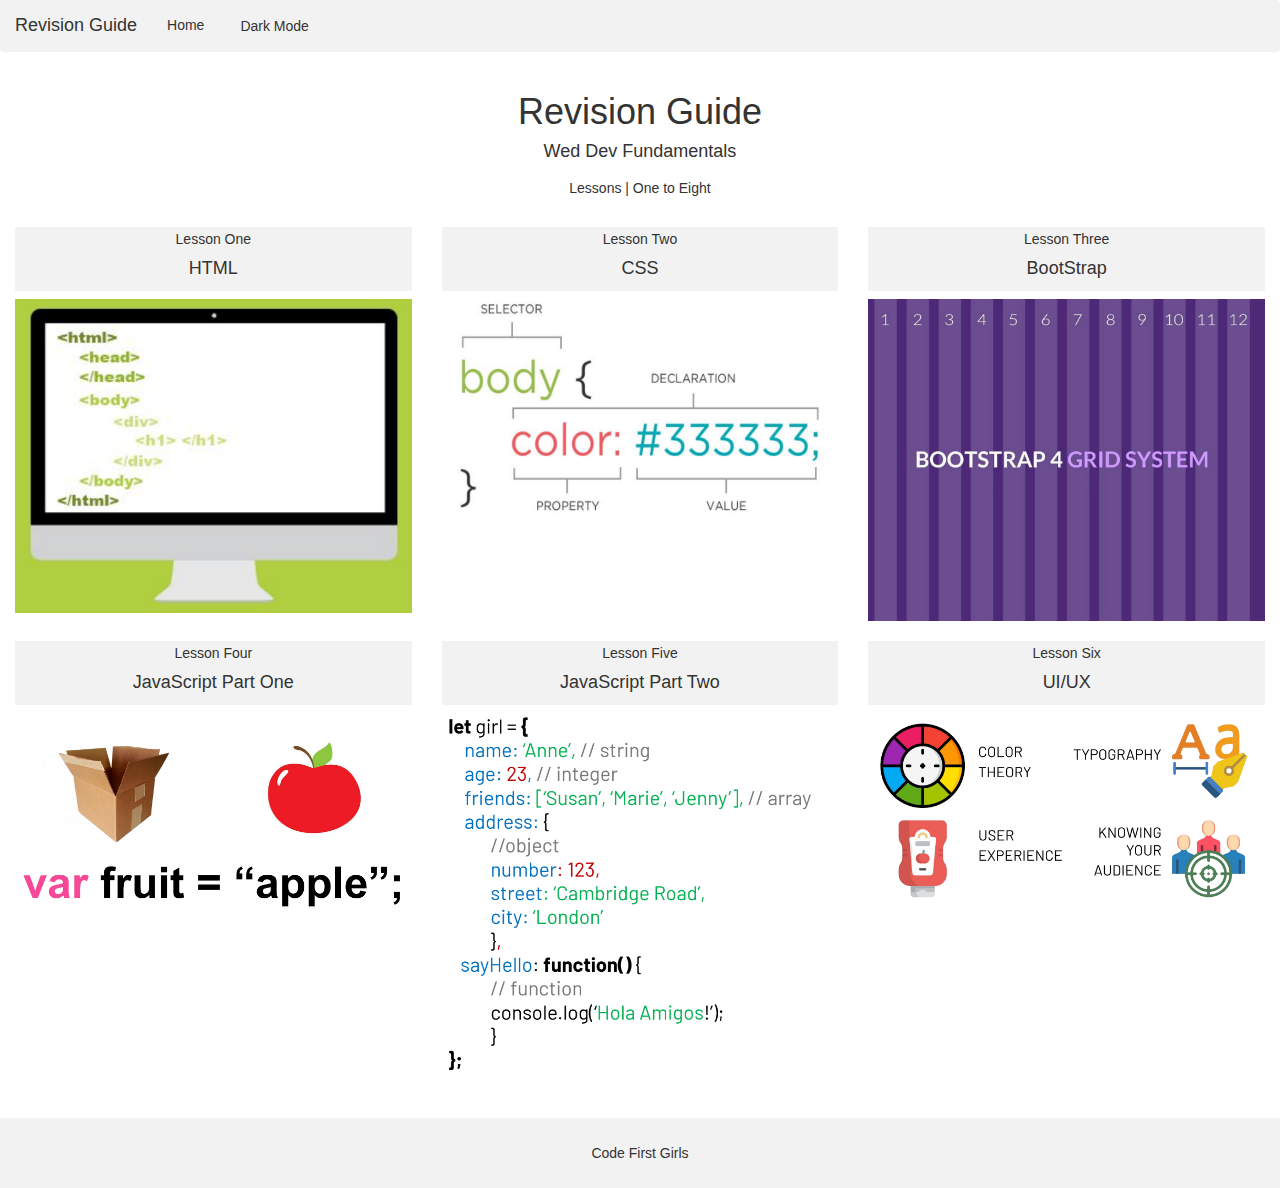
<file: index.html>
<!DOCTYPE html>
<html lang="en">

<head>
    <title>Bootstrap Example</title>
    <meta charset="utf-8">
    <meta name="viewport" content="width=device-width, initial-scale=1">
    <link rel="stylesheet" href="./style.css">
    <link rel="stylesheet" href="https://maxcdn.bootstrapcdn.com/bootstrap/3.4.1/css/bootstrap.min.css">
    <script src="https://ajax.googleapis.com/ajax/libs/jquery/3.7.1/jquery.min.js"></script>
    <script src="https://maxcdn.bootstrapcdn.com/bootstrap/3.4.1/js/bootstrap.min.js"></script>





    </style>
</head>

<body class="light-mode">

    <nav class="navbar navbar-inverse">
        <div class="container-fluid">
            <div class="navbar-header">
                <button type="button" class="navbar-toggle" data-toggle="collapse" data-target="#myNavbar">
                    <span class="icon-bar"></span>
                    <span class="icon-bar"></span>
                    <span class="icon-bar"></span>
                </button>
                <a class="navbar-brand" href="#">Revision Guide</a>
            </div>
            <div class="collapse navbar-collapse" id="myNavbar">
                <div class="nav navbar-nav">
                    <li class="active"><a class="link" href="#">Home</a></li>
                    <li class="active"> <a class="link"> <button id="mode-toggle-btn">Dark Mode</button></a></li>

                    </ul>

                </div>
            </div>
    </nav>


    <div class="container text-center">
        <h1>Revision Guide</h1>
        <h4>Wed Dev Fundamentals</h4>
    </div>


    <div class="container-fluid bg-4 text-center">
        <h5>Lessons | One to Eight</h5><br>

        <div class="row">
            <div class="col-sm-4">
                <div class="section-background">
                    <a href="./LessonOne.html">
                        <p>Lesson One</p>
                    </a>
                    <h4>HTML</h4>
                </div>
                <img src="./HTML.png" class="img-responsive" style="width:100%" alt="Image">
            </div>
            <div class="col-sm-4">
                <div class="section-background">
                    <a href="./LessonTwo.html">
                        <p>Lesson Two</p>
                    </a>
                    <h4>CSS</h4>
                </div>
                <img src="./CSS.png" class="img-responsive" style="width:100%" alt="Image">
            </div>
            <div class="col-sm-4">
                <div class="section-background">
                    <a href="./LessonThree.html">
                        <p>Lesson Three</p>
                    </a>
                    <h4>BootStrap</h4>
                </div>
                <img src="./Bootstrap.png" class="img-responsive" style="width:100%" alt="Image">
            </div>

        </div>
    </div><br>

    <div class="container-fluid bg-4 text-center">
        <div class="row">
            <div class="col-sm-4">
                <div class="section-background">
                    <a href="./LessonFour.html">
                        <p>Lesson Four</p>
                    </a>
                    <h4>JavaScript Part One</h4>
                </div>
                <img src="./JS1.png" class="img-responsive" style="width:100%" alt="Image">
            </div>
            <div class="col-sm-4">
                <div class="section-background">
                    <a href="./LessonFive.html">
                        <p>Lesson Five</p>
                    </a>
                    <h4>JavaScript Part Two</h4>
                </div>
                <img src="./JS2.png" class="img-responsive" style="width:100%" alt="Image">
            </div>
            <div class="col-sm-4">
                <div class="section-background">
                    <a href="./LessonSix.html">
                        <p>Lesson Six</p>
                    </a>
                    <h4>UI/UX</h4>
                </div>
                <img src="./UIUX.png" class="img-responsive" style="width:100%" alt="Image">
            </div>

        </div>
    </div><br><br>

    <footer class="container-fluid text-center">
        <a href="https://codefirstgirls.com/">Code First Girls</a>
    </footer>
    <script src="./index.js"></script>
</body>


</html>
</file>
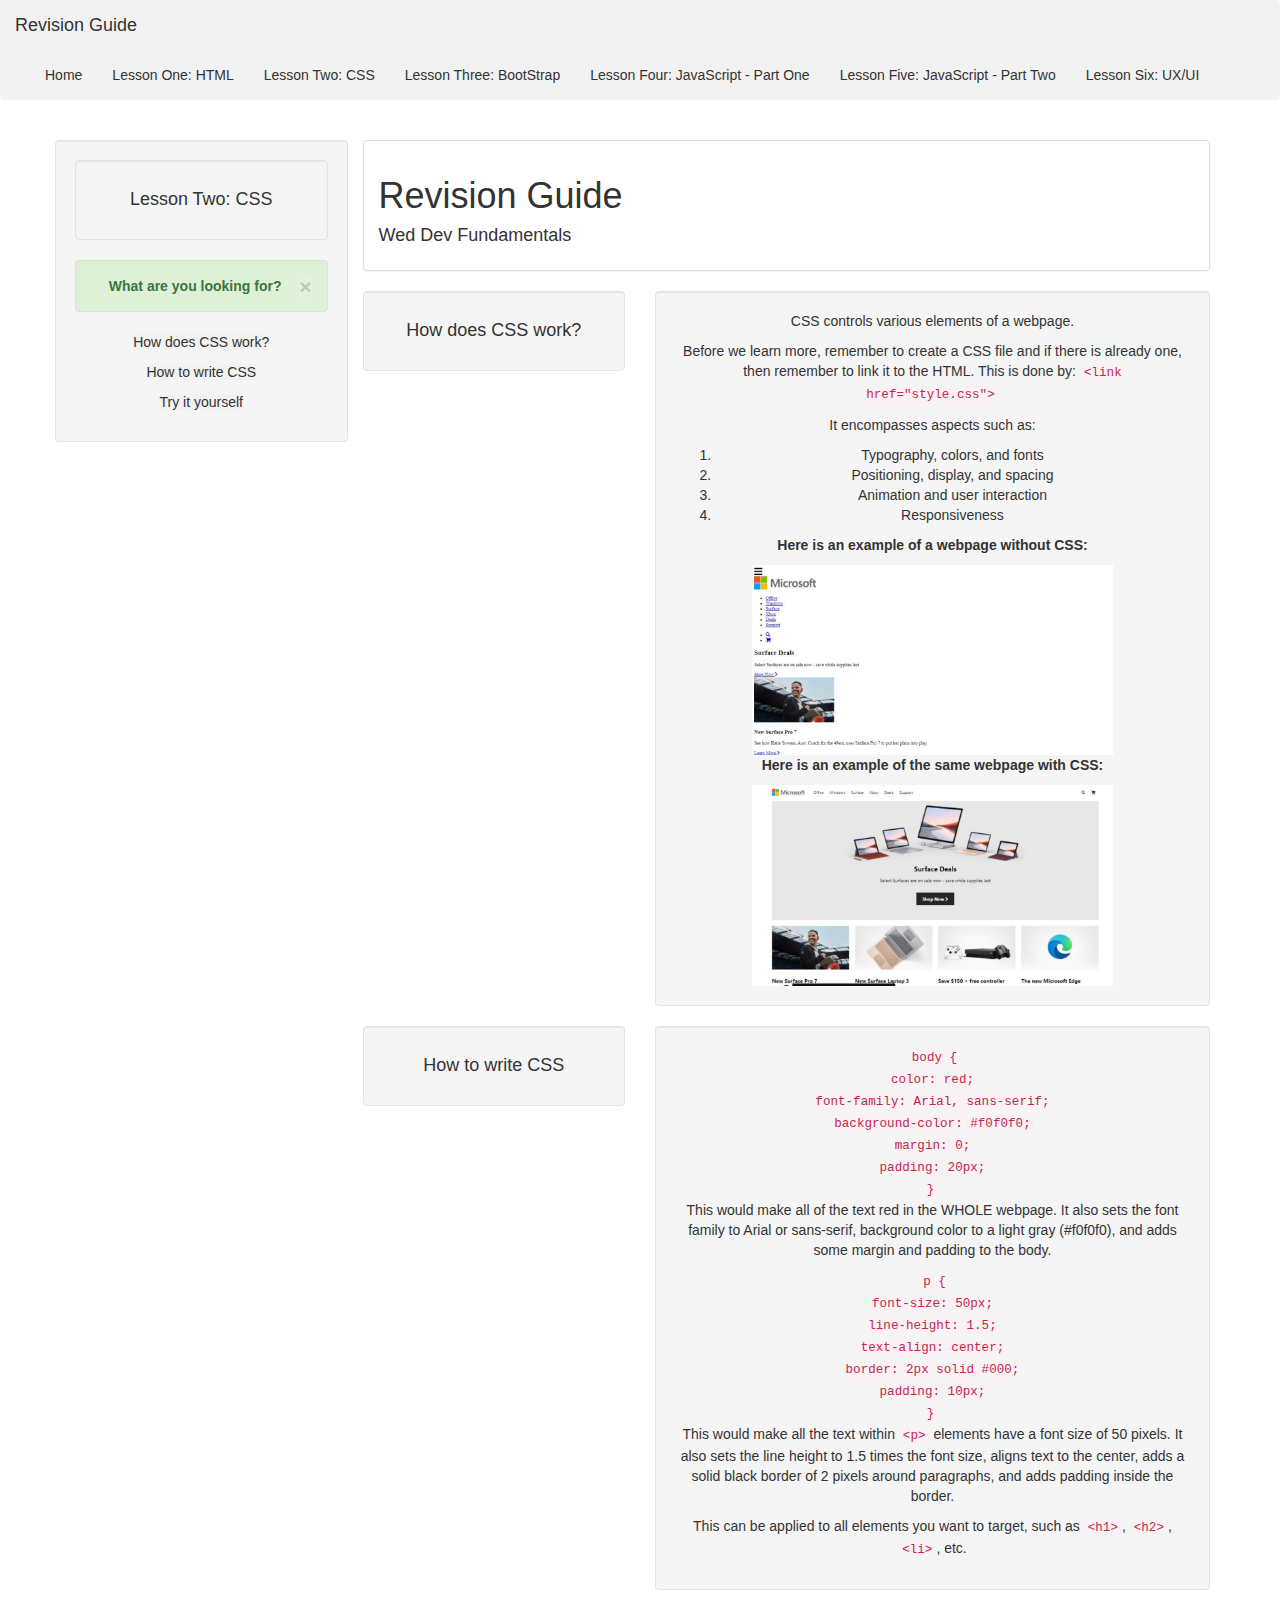
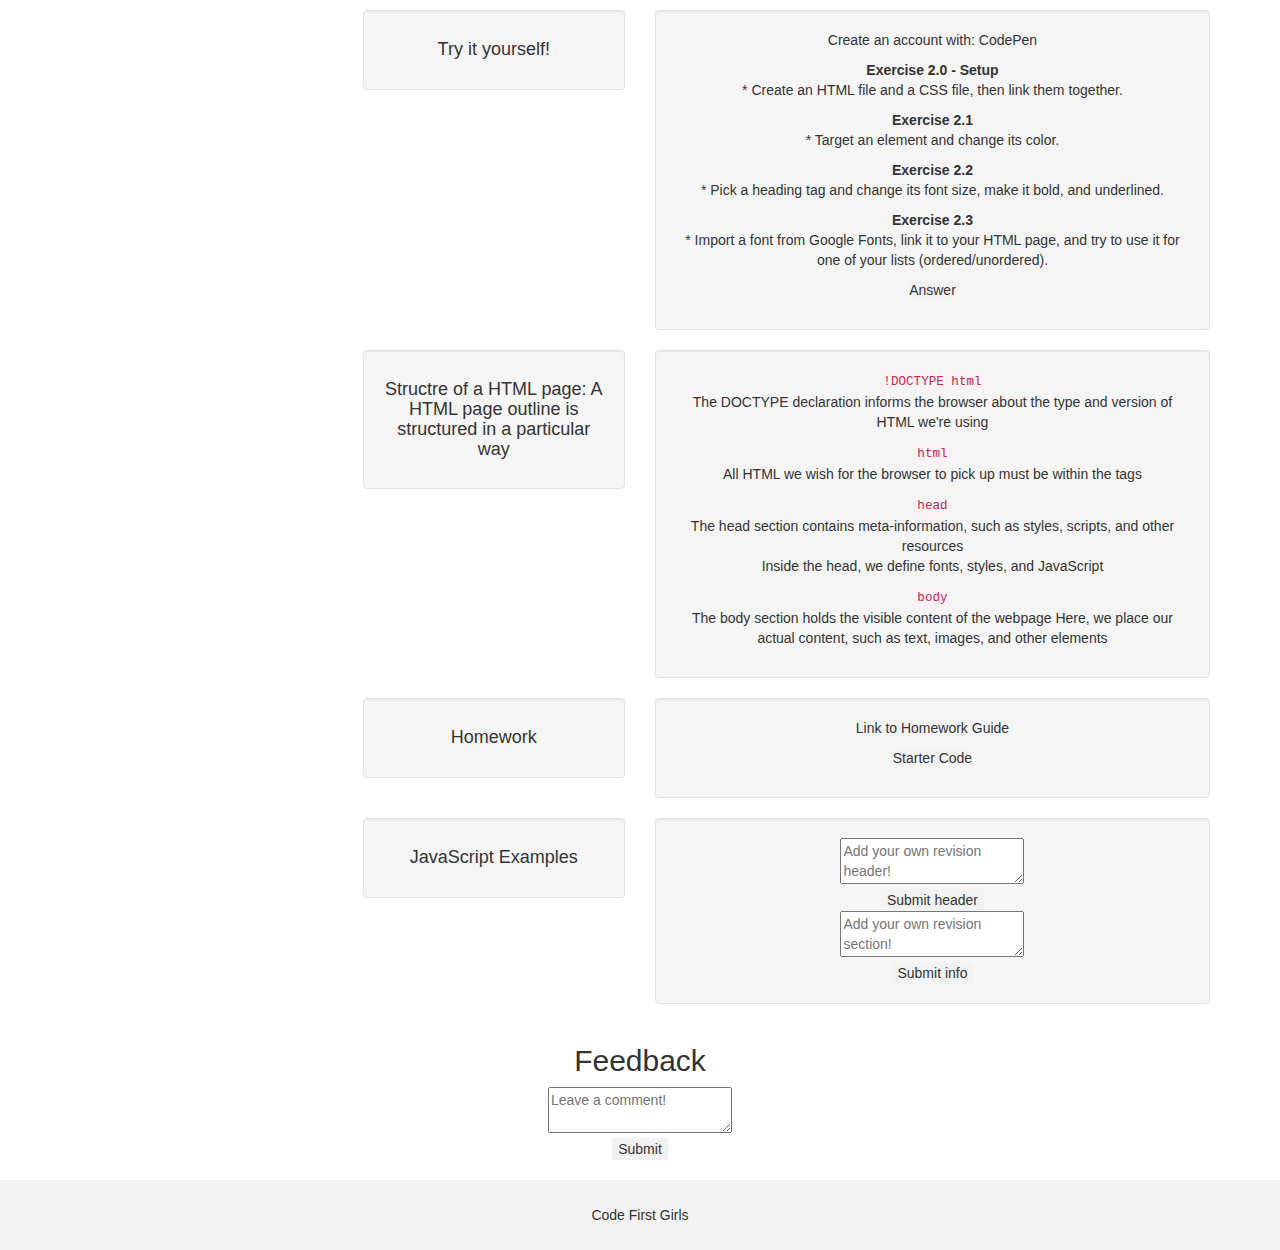
<file: LessonTwo.html>
<!DOCTYPE html>
<html lang="en">

<head>
    <title>Bootstrap Example</title>
    <meta charset="utf-8">
    <meta name="viewport" content="width=device-width, initial-scale=1">
    <link rel="stylesheet" href="./style.css">
    <link rel="stylesheet" href="https://maxcdn.bootstrapcdn.com/bootstrap/3.4.1/css/bootstrap.min.css">
    <script src="https://ajax.googleapis.com/ajax/libs/jquery/3.7.1/jquery.min.js"></script>
    <script src="https://maxcdn.bootstrapcdn.com/bootstrap/3.4.1/js/bootstrap.min.js"></script>

</head>


<body class="light-mode">
    <nav class="navbar navbar-inverse">
        <div class="container-fluid">
            <div class="navbar-header">
                <button type="button" class="navbar-toggle" data-toggle="collapse" data-target="#myNavbar">
                    <span class="icon-bar"></span>
                    <span class="icon-bar"></span>
                    <span class="icon-bar"></span>
                </button>
                <a class="navbar-brand" href="#">Revision Guide</a>
            </div>
            <div class="collapse navbar-collapse" id="myNavbar">
                <ul class="nav navbar-nav">

                    <li class="active"><a href="index.html">Home</a></li>
                    <li class="active"><a href="./LessonOne.html">Lesson One: HTML</a></li>
                    <li class="active"><a href="./LessonTwo.html">Lesson Two: CSS</a></li>
                    <li class="active"><a href="./LessonThree.html">Lesson Three: BootStrap</a></li>
                    <li class="active"><a href="./LessonFour.html">Lesson Four: JavaScript - Part One</a></li>
                    <li class="active"><a href="./LessonFive.html">Lesson Five: JavaScript - Part Two</a></li>
                    <li class="active"><a href="./LessonSix.html">Lesson Six: UX/UI</a></li>
                </ul>

            </div>
        </div>
    </nav>




    <br>
    <div class="container text-center">
        <div class="row">
            <div class="col-sm-3 well">
                <div class="well">
                    <H4>Lesson Two: CSS</H4>

                </div>
                <div>
                </div>
                <div class="alert alert-success fade in">
                    <a href="#" class="close" data-dismiss="alert" aria-label="close">×</a>
                    <p><strong>What are you looking for?</strong></p>
                </div>
                <p><a href="#partOne">How does CSS work?</a></p>
                <p><a href="#partTwo">How to write CSS</a></p>
                <p><a href="#partThree">Try it yourself</a></p>
                <p><a href="#partFour"></a></p>
                <p><a href="#partFive"></a></p>
            </div>
            <div class="col-sm-9">

                <div class="row">
                    <div class="col-sm-12">
                        <div class="panel panel-default text-left">
                            <div class="panel-body">
                                <h1>Revision Guide</h1>
                                <h4>Wed Dev Fundamentals</h4>
                            </div>
                        </div>
                    </div>
                </div>

                <div class="row" id="partOne">
                    <div class="col-sm-4">
                        <div class="well">

                            <h4>How does CSS work?</h4>


                        </div>
                    </div>
                    <div class="col-sm-8">
                        <div class="well">

                            <p>
                                CSS controls various elements of a webpage.
                            </p>
                            <p>
                                Before we learn more, remember to create a CSS file and if there is already one, then
                                remember to link it to the HTML. This is done by:
                                <code>&lt;link href="style.css"&gt;</code>
                            </p>
                            <p>
                                It encompasses aspects such as:
                            <ol>
                                <li>Typography, colors, and fonts</li>
                                <li>Positioning, display, and spacing</li>
                                <li>Animation and user interaction</li>
                                <li>Responsiveness</li>
                            </ol>
                            </p>
                            <p>
                                <strong>Here is an example of a webpage without CSS:</strong>
                            </p>
                            <img src="./withoutCSS.png" alt="Webpage without CSS">
                            <p>
                                <strong>Here is an example of the same webpage with CSS:</strong>
                            </p>
                            <img src="./withCSS.png" alt="Webpage with CSS">

                        </div>
                    </div>
                </div>
                <div class="row" id="partTwo">
                    <div class="col-sm-4">
                        <div class="well">
                            <h4>How to write CSS</h4>
                        </div>
                    </div>
                    <div class="col-sm-8">
                        <div class="well">
                            <code>body { <br>
                                color: red;<br>
                                font-family: Arial, sans-serif;<br>
                                background-color: #f0f0f0;<br>
                                margin: 0;<br>
                                padding: 20px;<br>
                            }</code>
                            <p>This would make all of the text red in the WHOLE webpage. It also sets the font family to
                                Arial or sans-serif, background color to a light gray (#f0f0f0), and adds some margin
                                and padding to the body.</p>

                            <code>p { <br>
                                font-size: 50px;<br>
                                line-height: 1.5;<br>
                                text-align: center;<br>
                                border: 2px solid #000;<br>
                                padding: 10px;<br>
                            }</code>
                            <p>This would make all the text within <code>&lt;p&gt;</code> elements have a font size of
                                50 pixels. It also sets the line height to 1.5 times the font size, aligns text to the
                                center, adds a solid black border of 2 pixels around paragraphs, and adds padding inside
                                the border.</p>

                            <p>This can be applied to all elements you want to target, such as <code>&lt;h1&gt;</code>,
                                <code>&lt;h2&gt;</code>, <code>&lt;li&gt;</code>, etc.
                            </p>

                        </div>
                    </div>
                </div>
                <div class="row" id="partThree">
                    <div class="col-sm-4">
                        <div class="well">
                            <h4>Try it yourself!</h4>
                        </div>
                    </div>
                    <div class="col-sm-8">
                        <div class="well">
                            <p>Create an account with: <a href="https://codepen.io/">CodePen</a></p>
                            <p>
                                <strong>Exercise 2.0 - Setup</strong><br>
                                * Create an HTML file and a CSS file, then link them together.
                            </p>
                            <p>
                                <strong>Exercise 2.1</strong><br>
                                * Target an element and change its color.
                            </p>
                            <p>
                                <strong>Exercise 2.2</strong><br>
                                * Pick a heading tag and change its font size, make it bold, and underlined.
                            </p>
                            <p>
                                <strong>Exercise 2.3</strong><br>
                                * Import a font from Google Fonts, link it to your HTML page, and try to use it for one
                                of your lists (ordered/unordered).
                            </p>
                            <p><a href="https://codepen.io/annabenari/pen/eYoGoem">Answer</a></p>
                        </div>
                    </div>
                </div>
                <div class="row" id="partFour">
                    <div class="col-sm-4">
                        <div class="well">
                            <h4>Structre of a HTML page:
                                A HTML page outline is structured in a particular way</h4>

                        </div>
                    </div>
                    <div class="col-sm-8">
                        <div class="well">
                            <code>!DOCTYPE html</code>
                            <p>The DOCTYPE declaration informs the browser about the type and version of HTML we're
                                using</p>
                            <code>html</code>
                            <p>All HTML we wish for the browser to
                                pick up must be within the <html>
                                tags</p>
                            <code>head</code>
                            <p>The head section contains meta-information, such as styles, scripts, and other resources
                                <br>Inside the head, we define fonts, styles, and JavaScript
                            </p>
                            <code>body</code>
                            <p> The body section holds the visible content of the webpage
                                Here, we place our actual content, such as text, images, and other elements</p>




                        </div>
                    </div>
                </div>
                <div class="row" id="partFive">
                    <div class="col-sm-4">
                        <div class="well">
                            <h4>Homework</h4>

                        </div>
                    </div>
                    <div class="col-sm-8">
                        <div class="well">
                            <p>
                                <a href="https://drive.google.com/drive/folders/1M9xt0G7A158d3FBdVuJGBmYCiEk2Jqm1">
                                    Link to Homework Guide
                                </a>
                            </p>
                            <p>
                                <a href="https://drive.google.com/drive/folders/1V57_FLYLqFairV0fpbgpXykrXS0hB0Sz">
                                    Starter Code
                                </a>
                            </p>


                        </div>
                    </div>
                </div>
                <div class="row" id="partSix">
                    <div class="col-sm-4">
                        <div class="well">
                            <h4>JavaScript Examples</h4>

                        </div>
                    </div>
                    <div class="col-sm-8">
                        <div id="DIYRevision" class="well">
                            <textarea id="user-header" placeholder="Add your own revision header!"></textarea> <br>
                            <button id="submitRevisionHeaderId" onclick="submitRevisionHeader()">Submit header</button>
                            <br>
                            <textarea id="user-revision" placeholder="Add your own revision section!"></textarea> <br>
                            <button onclick="submitRevision()">Submit info</button>
                        </div>
                    </div>
                </div>
                <div class="row" id="partSeven">

                </div>


            </div>
        </div>
        <div id="feedback">
            <h2>Feedback</h2>
            <textarea id="user-input" placeholder="Leave a comment!"></textarea><br>
            <button onclick="submitFeedback()">Submit</button>
            <div id="user-feedback"></div> <br>
        </div>
    </div>


    <footer class="container-fluid text-center">
        <a href="https://codefirstgirls.com/">Code First Girls</a>
    </footer>

    <script src="./index.js"></script>

</body>

</html>
</file>
<file: style.css>
/* light-mode */

.light-mode button {
    background-color:#f2f2f2!important;
    border: #f2f2f2!important;
}

.light-mode .section-background{
    background-color: #f2f2f2!important; 
    color: #333333!important;
}

.light-mode .col-sm-4 {
    color: #9d9d9d!important;
}

.light-mode a{
   
    background-color: #f2f2f2!important;
    color: #333333!important;
}

.light-mode .navbar {
    background-color: #f2f2f2!important;
    border: #f2f2f2!important;

}

.light-mode  .well{
    color: #333333!important;
}

/* dark-mode */

.dark-mode body {
    background-color: #333333!important;
}
.dark-mode .section-background{
    background-color:#333!important; 
    color: #f2f2f2!important;
}

.dark-mode .col-sm-4 {
    color: darkgray!important;
}


.dark-mode a{
   
    color: #f2f2f2!important;
    
}

.dark-mode .link {
background-color: #333333!important;
}

.dark-mode .navbar {
    background-color: #333333!important;
    border: #333333!important;

}

.dark-mode  .well{
    color: #f2f2f2!important;
    background-color: #333333!important;
}


.dark-mode button {
    background-color:#333333!important;
    border: #333333!important;
    color: #f2f2f2;
}



.section-background{
    padding: 2px;
    margin-bottom:8px ;
}

.jumbotron{
    padding: 0 auto;
}

.htmlExample{
    width: 250px;
    height: 310px;
}

img{
    height: 70%;
    width: 70%;
}



.navbar {
    margin-bottom: 0;
    border-radius: 0;
}

footer {
    background-color: #f2f2f2;
    padding: 25px;
    }
</file>
